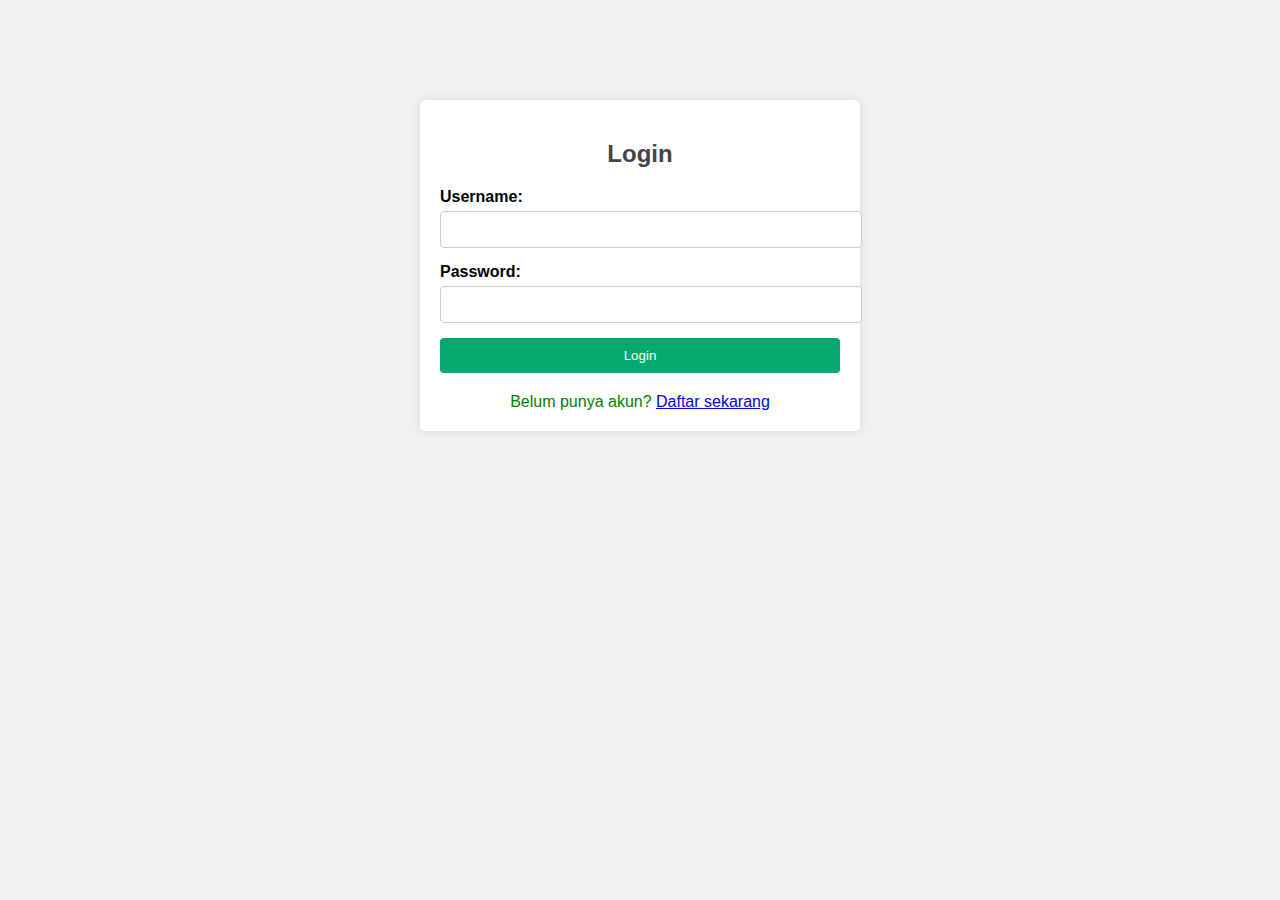
<file: templates/login.html>
<!DOCTYPE html>
<html lang="en">
  <head>
    <meta charset="UTF-8" />
    <link rel="icon" href="/static/logo.png" type="image/png" />
    <title>Login</title>
    <style>
      body {
        font-family: Arial, sans-serif;
        margin: 0;
        padding: 0;
        background-color: #f1f1f1;
      }

      .container {
        max-width: 400px;
        margin: 100px auto;
        padding: 20px;
        background: white;
        border-radius: 5px;
        box-shadow: 0 0 10px rgba(0, 0, 0, 0.1);
      }

      h2 {
        text-align: center;
        color: #444;
      }

      form {
        margin-top: 20px;
      }

      label {
        display: block;
        margin-bottom: 5px;
        font-weight: bold;
      }

      input[type="text"],
      input[type="password"] {
        width: 100%;
        padding: 10px;
        margin-bottom: 15px;
        border: 1px solid #ccc;
        border-radius: 4px;
      }

      button {
        width: 100%;
        padding: 10px;
        background-color: #04aa6d;
        color: white;
        border: none;
        border-radius: 4px;
        cursor: pointer;
      }

      button:hover {
        background-color: #039e60;
      }

      .message {
        text-align: center;
        margin-top: 20px;
        color: green;
      }
    </style>
  </head>
  <body>
    <div class="container">
      <h2>Login</h2>
      <form action="/login-success" method="POST">
        <label for="username">Username:</label>
        <input type="text" id="username" name="username" required />

        <label for="password">Password:</label>
        <input type="password" id="password" name="password" required />

        <button type="submit">Login</button>
      </form>

      <div class="message">
        Belum punya akun? <a href="register">Daftar sekarang</a>
      </div>
    </div>
  </body>
</html>
</file>
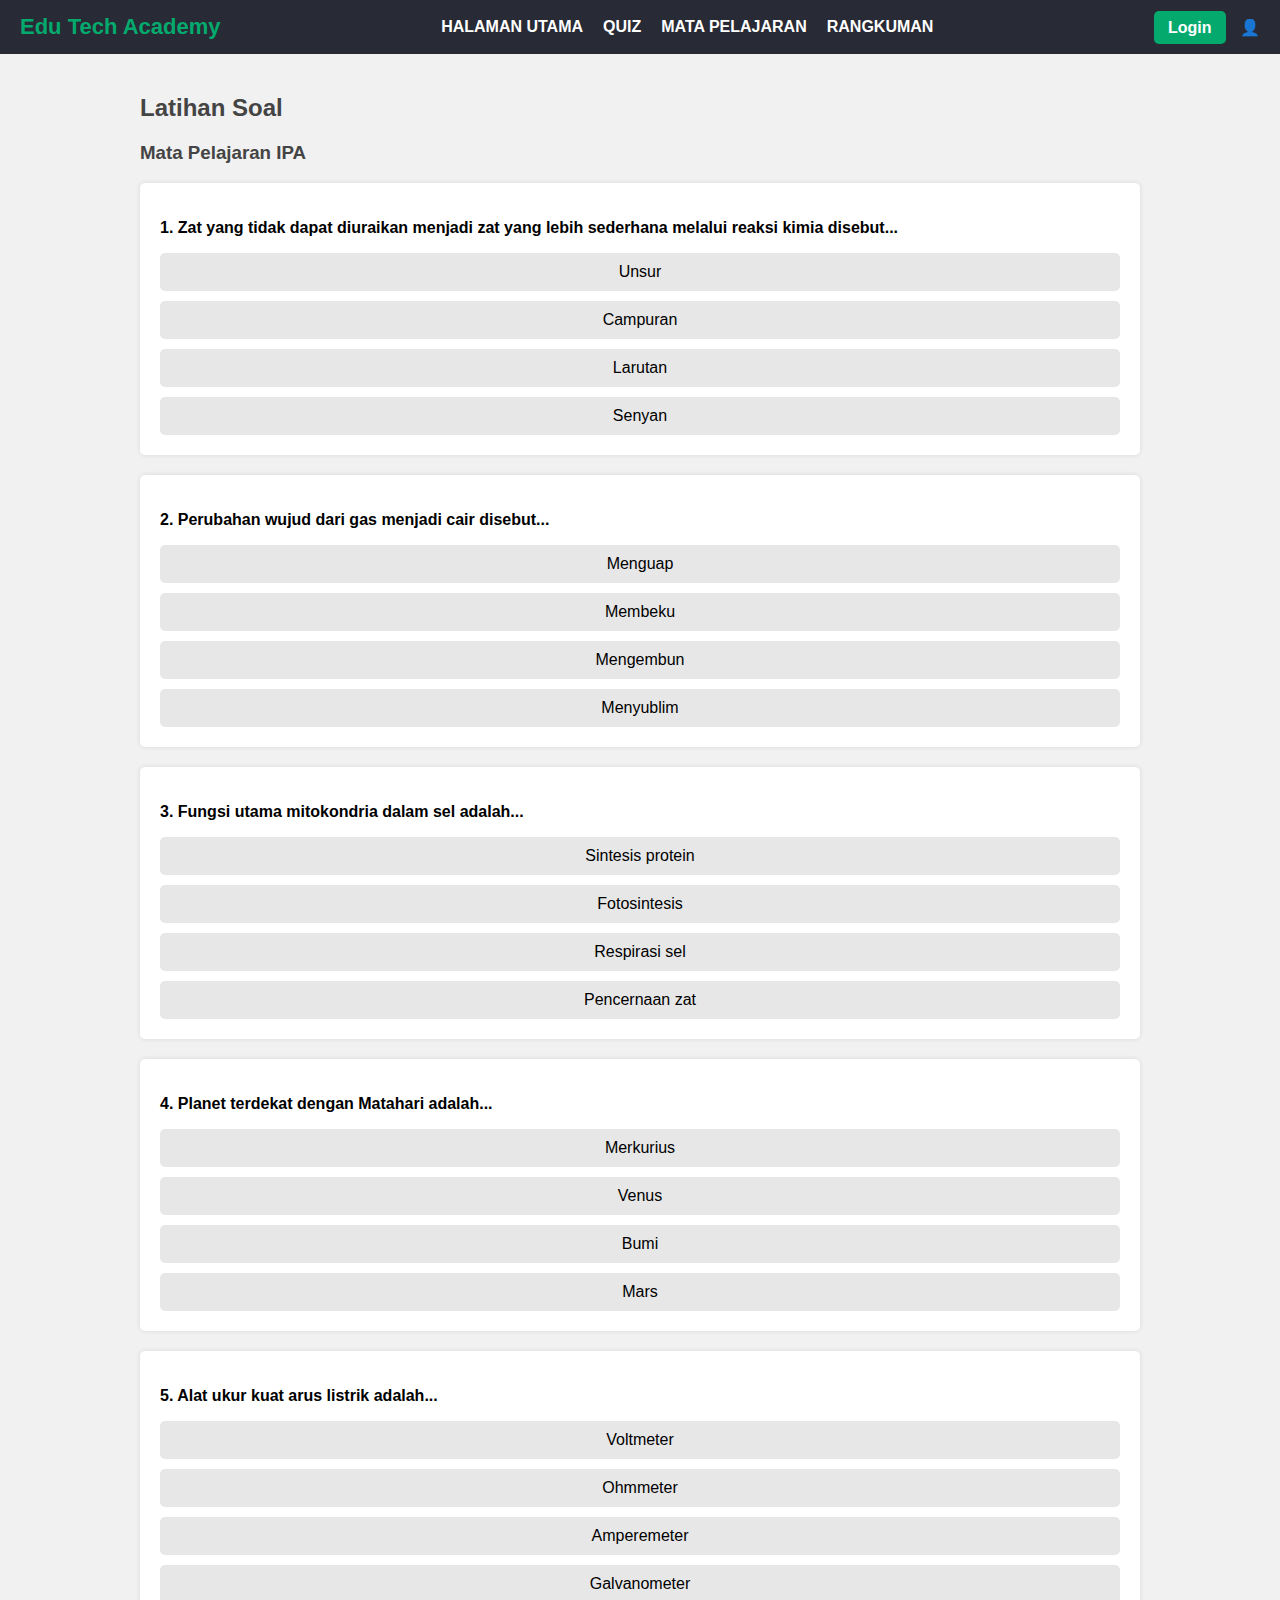
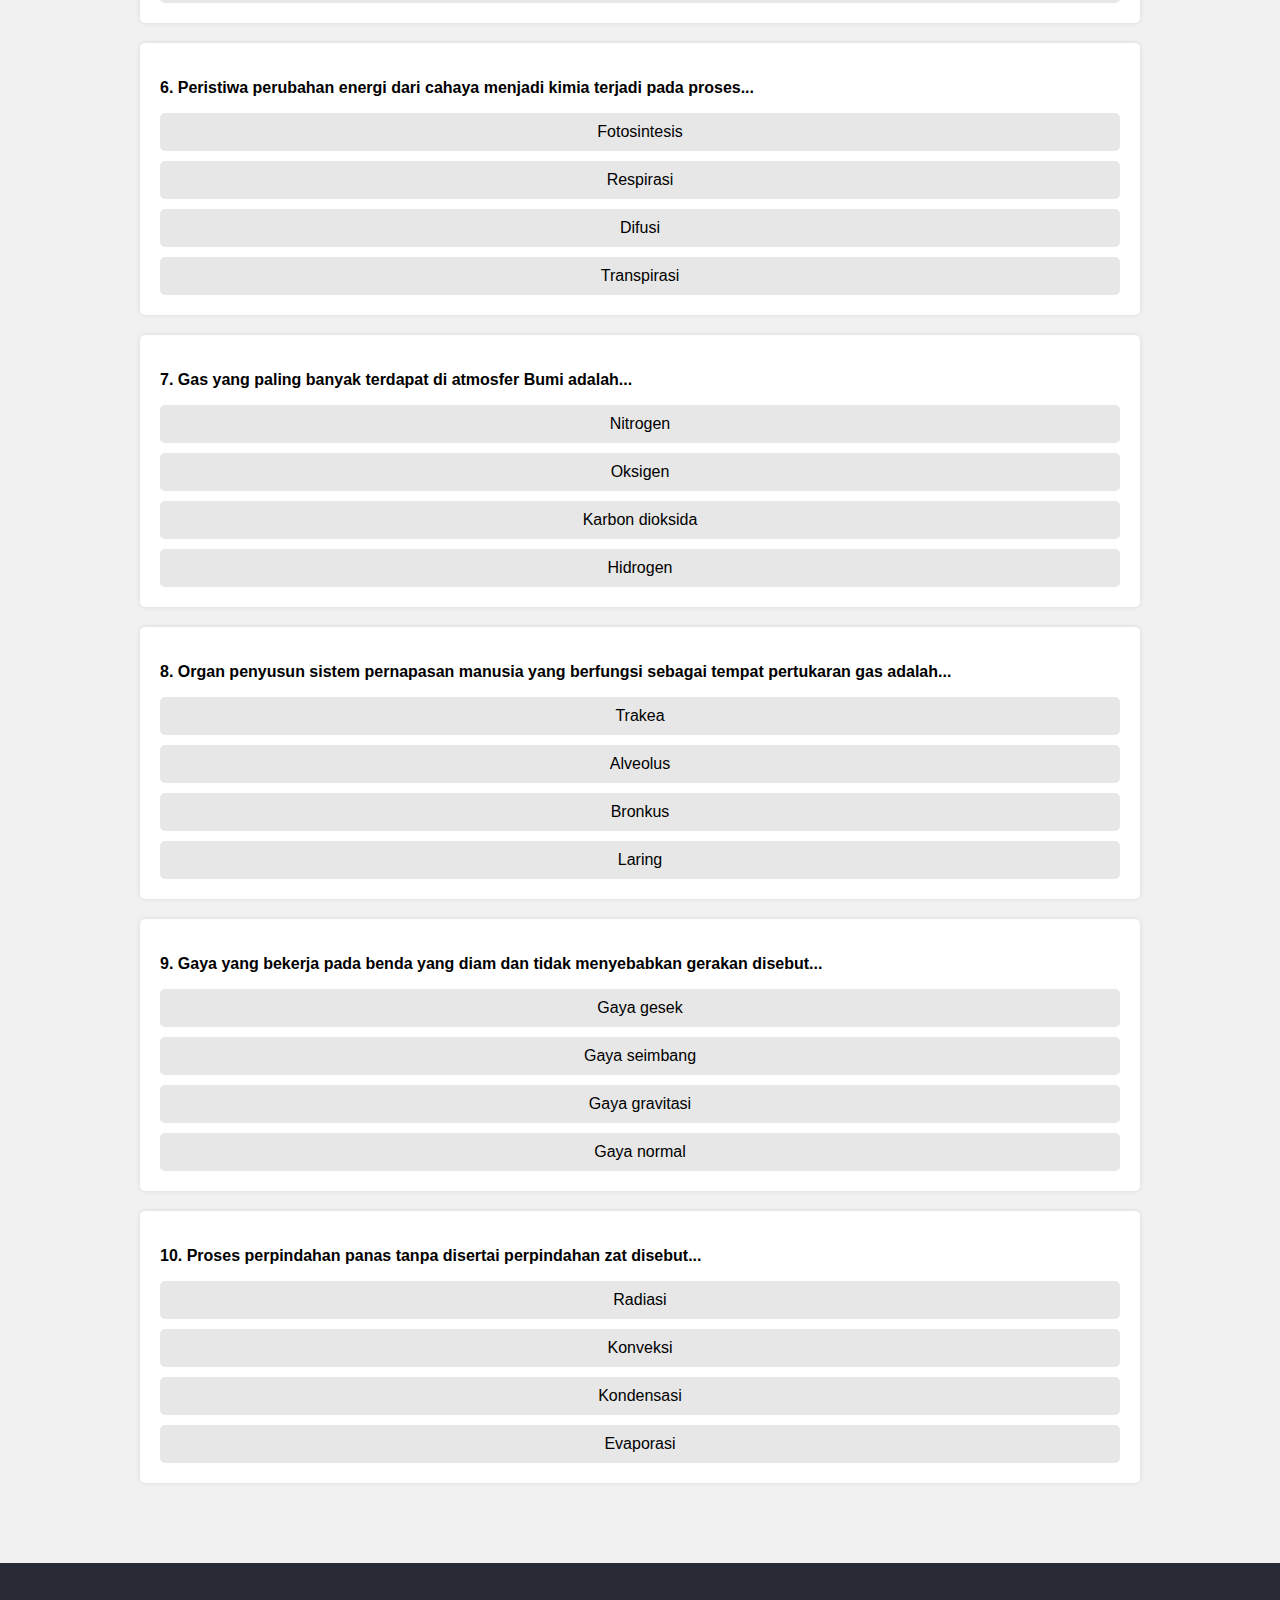
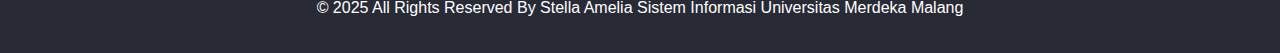
<file: templates/quiz.html>
<!DOCTYPE html>
<html lang="en">
  <head>
    <meta charset="UTF-8" />
    <link rel="icon" href="/static/logo.png" type="image/png" />
    <title>Latihan Soal</title>
    <style>
      body {
        font-family: Arial, sans-serif;
        margin: 0;
        padding: 0;
        background-color: #f1f1f1;
      }

      .navbar {
        background-color: #282a35;
        color: white;
        display: flex;
        justify-content: space-between;
        align-items: center;
        padding: 14px 20px;
        position: sticky;
        top: 0;
        z-index: 1000;
      }

      .navbar h1 {
        margin: 0;
        font-size: 22px;
        color: #04aa6d;
        font-weight: bold;
      }

      .navbar ul {
        list-style-type: none;
        padding: 0;
        margin: 0;
        display: flex;
        gap: 20px;
      }

      .navbar li a {
        text-decoration: none;
        color: white;
        font-weight: bold;
      }

      .navbar li a:hover {
        color: #04aa6d;
      }

      .login-btn a {
        text-decoration: none;
        background-color: #04aa6d;
        color: white;
        padding: 8px 14px;
        border-radius: 5px;
        font-weight: bold;
      }

      .navbar span {
        margin-left: 10px;
      }

      .container {
        max-width: 1000px;
        margin: auto;
        padding: 20px;
      }

      h2,
      h3 {
        color: #444;
      }

      .question-box {
        background-color: white;
        padding: 20px;
        margin-bottom: 20px;
        border-radius: 5px;
        box-shadow: 0 0 5px rgba(0, 0, 0, 0.1);
      }

      .question-box button {
        display: block;
        width: 100%;
        padding: 10px;
        margin-top: 10px;
        background-color: #e7e7e7;
        border: none;
        border-radius: 5px;
        cursor: pointer;
        transition: 0.3s;
        font-size: 16px;
      }

      .question-box button:hover {
        background-color: #d7d7d7;
      }

      .correct {
        background-color: #4caf50 !important;
        color: white;
        font-weight: bold;
      }

      .wrong {
        background-color: #f44336 !important;
        color: white;
        font-weight: bold;
      }

      .disabled {
        cursor: not-allowed;
      }

      #score-box {
        background-color: #fff;
        padding: 20px;
        margin: 30px 0;
        border-radius: 5px;
        border-left: 6px solid #04aa6d;
        display: none;
      }

      #score-box h3 {
        margin: 0;
        color: #04aa6d;
      }
      .footer {
        background-color: #282a35;
        color: white;
        text-align: center;
        padding: 20px;
        margin-top: 40px;
      }
    </style>
  </head>
  <body>
    <!-- Navbar -->
    <div class="navbar">
      <h1>Edu Tech Academy</h1>
      <ul>
        <li><a href="/index">HALAMAN UTAMA</a></li>
        <li><a href="/quiz">QUIZ</a></li>
        <li><a href="/mapel">MATA PELAJARAN</a></li>
        <li><a href="/rangkuman">RANGKUMAN</a></li>
      </ul>
      <div class="login-btn">
        <a href="/">Login</a>
        <span>👤</span>
      </div>
    </div>

    <!-- Quiz Container -->
    <div class="container">
      <h2>Latihan Soal</h2>
      <h3>Mata Pelajaran IPA</h3>

      <!-- Soal-soal -->
      <div class="question-box">
        <p>
          <b
            >1. Zat yang tidak dapat diuraikan menjadi zat yang lebih sederhana
            melalui reaksi kimia disebut...</b
          >
        </p>
        <button onclick="checkAnswer(this, true)">Unsur</button>
        <button onclick="checkAnswer(this, false)">Campuran</button>
        <button onclick="checkAnswer(this, false)">Larutan</button>
        <button onclick="checkAnswer(this, false)">Senyan</button>
      </div>

      <div class="question-box">
        <p><b>2. Perubahan wujud dari gas menjadi cair disebut...</b></p>
        <button onclick="checkAnswer(this, false)">Menguap</button>
        <button onclick="checkAnswer(this, false)">Membeku</button>
        <button onclick="checkAnswer(this, true)">Mengembun</button>
        <button onclick="checkAnswer(this, false)">Menyublim</button>
      </div>

      <div class="question-box">
        <p><b>3. Fungsi utama mitokondria dalam sel adalah...</b></p>
        <button onclick="checkAnswer(this, false)">Sintesis protein</button>
        <button onclick="checkAnswer(this, false)">Fotosintesis</button>
        <button onclick="checkAnswer(this, true)">Respirasi sel</button>
        <button onclick="checkAnswer(this, false)">Pencernaan zat</button>
      </div>

      <div class="question-box">
        <p><b>4. Planet terdekat dengan Matahari adalah...</b></p>
        <button onclick="checkAnswer(this, true)">Merkurius</button>
        <button onclick="checkAnswer(this, false)">Venus</button>
        <button onclick="checkAnswer(this, false)">Bumi</button>
        <button onclick="checkAnswer(this, false)">Mars</button>
      </div>

      <div class="question-box">
        <p><b>5. Alat ukur kuat arus listrik adalah...</b></p>
        <button onclick="checkAnswer(this, false)">Voltmeter</button>
        <button onclick="checkAnswer(this, false)">Ohmmeter</button>
        <button onclick="checkAnswer(this, true)">Amperemeter</button>
        <button onclick="checkAnswer(this, false)">Galvanometer</button>
      </div>

      <div class="question-box">
        <p>
          <b
            >6. Peristiwa perubahan energi dari cahaya menjadi kimia terjadi
            pada proses...</b
          >
        </p>
        <button onclick="checkAnswer(this, true)">Fotosintesis</button>
        <button onclick="checkAnswer(this, false)">Respirasi</button>
        <button onclick="checkAnswer(this, false)">Difusi</button>
        <button onclick="checkAnswer(this, false)">Transpirasi</button>
      </div>

      <div class="question-box">
        <p>
          <b>7. Gas yang paling banyak terdapat di atmosfer Bumi adalah...</b>
        </p>
        <button onclick="checkAnswer(this, true)">Nitrogen</button>
        <button onclick="checkAnswer(this, false)">Oksigen</button>
        <button onclick="checkAnswer(this, false)">Karbon dioksida</button>
        <button onclick="checkAnswer(this, false)">Hidrogen</button>
      </div>

      <div class="question-box">
        <p>
          <b
            >8. Organ penyusun sistem pernapasan manusia yang berfungsi sebagai
            tempat pertukaran gas adalah...</b
          >
        </p>
        <button onclick="checkAnswer(this, false)">Trakea</button>
        <button onclick="checkAnswer(this, true)">Alveolus</button>
        <button onclick="checkAnswer(this, false)">Bronkus</button>
        <button onclick="checkAnswer(this, false)">Laring</button>
      </div>

      <div class="question-box">
        <p>
          <b
            >9. Gaya yang bekerja pada benda yang diam dan tidak menyebabkan
            gerakan disebut...</b
          >
        </p>
        <button onclick="checkAnswer(this, false)">Gaya gesek</button>
        <button onclick="checkAnswer(this, true)">Gaya seimbang</button>
        <button onclick="checkAnswer(this, false)">Gaya gravitasi</button>
        <button onclick="checkAnswer(this, false)">Gaya normal</button>
      </div>

      <div class="question-box">
        <p>
          <b
            >10. Proses perpindahan panas tanpa disertai perpindahan zat
            disebut...</b
          >
        </p>
        <button onclick="checkAnswer(this, true)">Radiasi</button>
        <button onclick="checkAnswer(this, false)">Konveksi</button>
        <button onclick="checkAnswer(this, false)">Kondensasi</button>
        <button onclick="checkAnswer(this, false)">Evaporasi</button>
      </div>

      <!-- Skor akhir -->
      <div id="score-box">
        <h3 id="score-text"></h3>
      </div>
    </div>

    <script>
      let totalQuestions = 10;
      let answeredQuestions = 0;
      let score = 0;

      function checkAnswer(button, isCorrect) {
        if (isCorrect) {
          button.classList.add("correct");
          button.innerHTML += " ✓";
          score++;
        } else {
          button.classList.add("wrong");
          button.innerHTML += " ✗";
        }

        let parent = button.parentNode;
        let buttons = parent.querySelectorAll("button");
        buttons.forEach((btn) => {
          btn.disabled = true;
          btn.classList.add("disabled");
        });

        answeredQuestions++;
        if (answeredQuestions === totalQuestions) {
          showScore();
        }
      }

      function showScore() {
        const scoreBox = document.getElementById("score-box");
        const scoreText = document.getElementById("score-text");
        scoreText.innerText = `Skor Anda: ${score} dari ${totalQuestions} soal`;
        scoreBox.style.display = "block";
        window.scrollTo(0, document.body.scrollHeight);
      }
    </script>
    <!-- Footer -->
    <div class="footer">
      <p>
        &copy; 2025 All Rights Reserved By Stella Amelia Sistem Informasi
        Universitas Merdeka Malang
      </p>
    </div>
  </body>
</html>
</file>
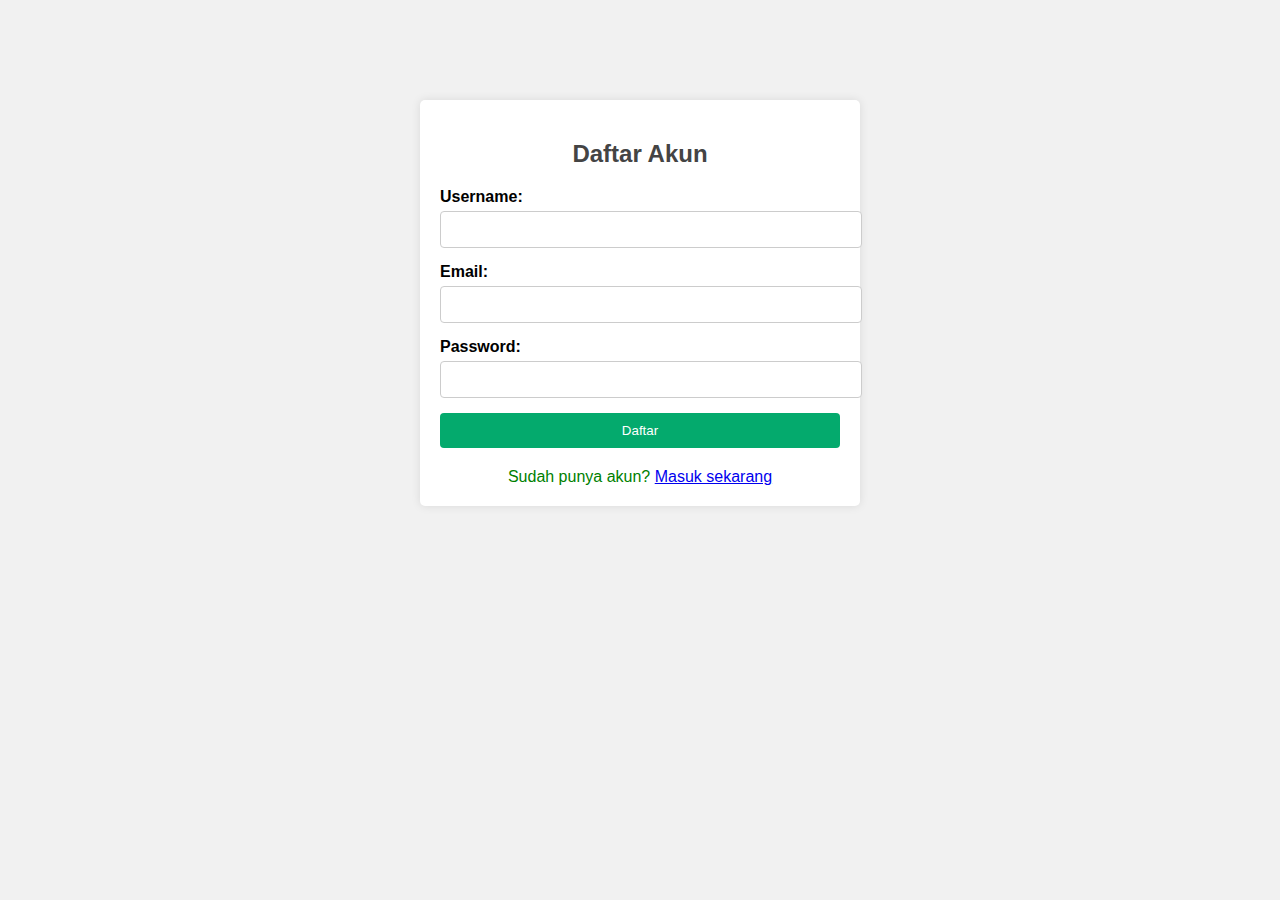
<file: templates/register.html>
<!DOCTYPE html>
<html lang="en">
  <head>
    <meta charset="UTF-8" />
    <link rel="icon" href="/static/logo.png" type="image/png" />
    <title>Register</title>
    <style>
      body {
        font-family: Arial, sans-serif;
        margin: 0;
        padding: 0;
        background-color: #f1f1f1;
      }

      .container {
        max-width: 400px;
        margin: 100px auto;
        padding: 20px;
        background: white;
        border-radius: 5px;
        box-shadow: 0 0 10px rgba(0, 0, 0, 0.1);
      }

      h2 {
        text-align: center;
        color: #444;
      }

      form {
        margin-top: 20px;
      }

      label {
        display: block;
        margin-bottom: 5px;
        font-weight: bold;
      }

      input[type="text"],
      input[type="email"],
      input[type="password"] {
        width: 100%;
        padding: 10px;
        margin-bottom: 15px;
        border: 1px solid #ccc;
        border-radius: 4px;
      }

      button {
        width: 100%;
        padding: 10px;
        background-color: #04aa6d;
        color: white;
        border: none;
        border-radius: 4px;
        cursor: pointer;
      }

      button:hover {
        background-color: #039e60;
      }

      .message {
        text-align: center;
        margin-top: 20px;
        color: green;
      }
    </style>
  </head>
  <body>
    <div class="container">
      <h2>Daftar Akun</h2>
      <form action="/register" method="POST">
        <label for="username">Username:</label>
        <input type="text" id="username" name="username" required />

        <label for="email">Email:</label>
        <input type="email" id="email" name="email" required />

        <label for="password">Password:</label>
        <input type="password" id="password" name="password" required />

        <button type="submit">Daftar</button>
      </form>

      <div class="message">
        Sudah punya akun? <a href="/login">Masuk sekarang</a>
      </div>
    </div>
  </body>
</html>
</file>
